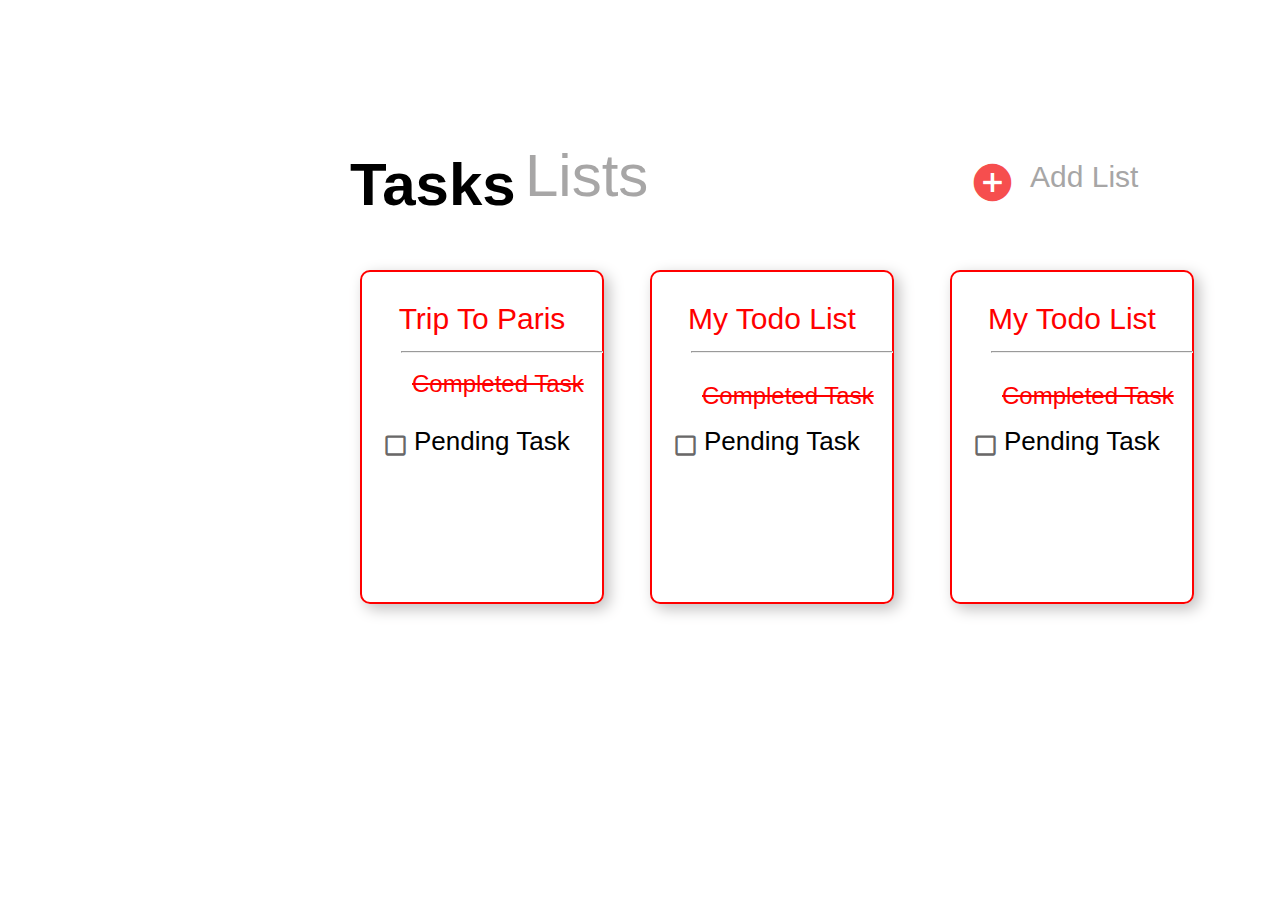
<file: index.html>
<!DOCTYPE html>
<html lang="en">
<head>
    <meta charset="UTF-8">
    <meta http-equiv="X-UA-Compatible" content="IE=edge">
    <meta name="viewport" content="width=device-width, initial-scale=1.0">
    <title>Document</title>
    <link href="https://fonts.googleapis.com/icon?family=Material+Icons"
      rel="stylesheet">
    <link rel="stylesheet" href="./ribhu.css">
    
</head>
<body>
    
    <a class="button" href="#popup1">
        <span class="material-icons">
            add_circle
    </span></a>
    <!-- <div id="popup1" class="overlay">
        <div class="popup">
     
    </div>
    </div>        -->
    <span class="hr1" >
        Tasks
    </span>
    <span class="hr2">Lists</span>
    
     
    <span class="hr3">Add List</span>
    
    <a href="./index2.html">
    <div class="item1">
     Trip To Paris
     
     <hr class="hd1">
     <br><br>
     <strike>Completed Task</strike> <br>
     <span class="material-icons" style="color: rgb(105, 104, 104); font-size: 27px; position: absolute; left: 20px;">
        check_box_outline_blank
        </span>
        <span style="color: black; font-size: 26px; position: absolute; left: 52px; top: 154px;">Pending Task</span>

    </div>
</a>
    <div class="item2">
      My Todo List
      <hr class="hd1">
      <strike style="position: absolute; top:110px;">Completed Task</strike> <br>
     <span class="material-icons" style="color: rgb(105, 104, 104); font-size: 27px; position: absolute; left: 20px;">
        check_box_outline_blank
        </span>
        <span style="color: black; font-size: 26px; position: absolute; left: 52px; top: 154px;">Pending Task</span>
    </div>

    <div class="item3">
       My Todo List
       <hr class="hd1">
       <strike style="position: absolute; top:110px;">Completed Task</strike> <br>
     <span class="material-icons" style="color: rgb(105, 104, 104); font-size: 27px; position: absolute; left: 20px;">
        check_box_outline_blank
        </span>
        <span style="color: black; font-size: 26px; position: absolute; left: 52px; top: 154px;">Pending Task</span>
    </div>

    <div id="popup1" class="overlay">
        <div class="popup">
        Add New List
        <br><br>
        <input type="text" style="font-size: 30px; border: 2px solid red;"><br><br>
        <div class="box">
        <a href="./index.html" style="text-decoration: none;color: white;">ADD</a>
        
    </div>
    </div>
</div>
</body>
</html>
</file>
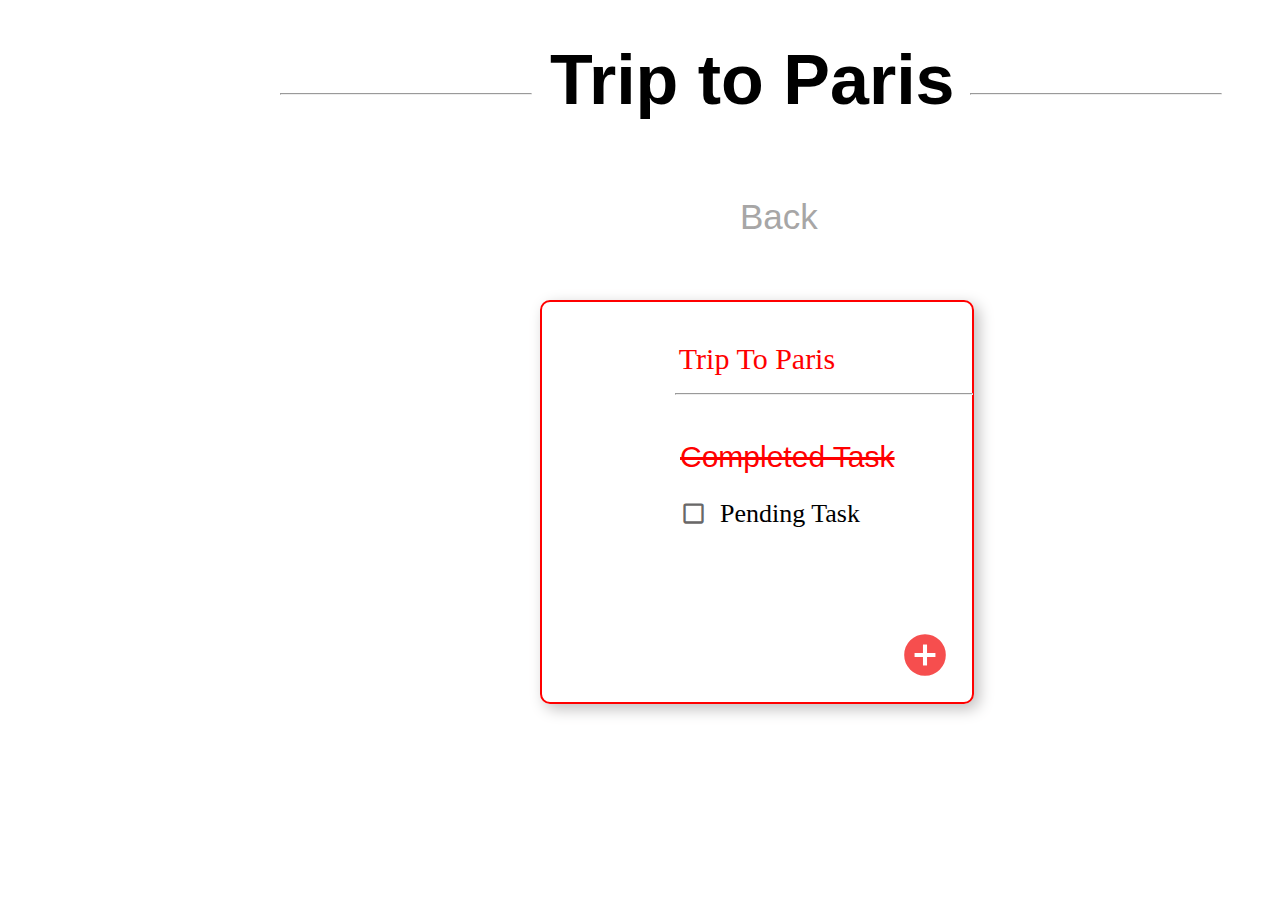
<file: index2.html>
<!DOCTYPE html>
<html lang="en">
<head>
    <meta charset="UTF-8">
    <meta http-equiv="X-UA-Compatible" content="IE=edge">
    <meta name="viewport" content="width=device-width, initial-scale=1.0">
    <title>Document</title>
    <link rel="stylesheet" href="./ribhu.css">
    <link href="https://fonts.googleapis.com/icon?family=Material+Icons"
      rel="stylesheet">

</head>
<body>
    
    <div class="pr1">Trip to Paris</div>
    <hr class="ph1">
    <hr class="ph2">
    <a href="./index.html">
        <span class="material-icons" style="font-size: 50px; position: absolute; left: 675px; top: 200px;">
        arrow_circle_left
        </span></a> 
   <span class="pw1">Back</span>

   <div class="pb1">
       Trip To Paris
   </div>
   <hr class="pd1">

   <br><br>
     <strike style="position: absolute;top: 440px; left: 680px; font-size: 30px;">Completed Task</strike> <br>
     <span class="material-icons" style="color: rgb(105, 104, 104); font-size: 27px; position: absolute; left: 680px; top: 500px;">
        check_box_outline_blank
        </span>
        <span style="color: black; font-size: 26px; position: absolute; left: 720px; top: 499px;">Pending Task</span>
        <a class="button" href="#popup1">
        <span class="material-icons" style="font-size: 50px; position: absolute; top: 630px; left: 900px;">
            add_circle
    </span></a>

    <div id="popup1" class="overlay">
        <div class="popup">
        Add New Item
        <br><br>
        <input type="text" style="font-size: 30px; border: 2px solid red;"> <br><br>
        <div class="box">
            <a href="./index2.html" style="text-decoration: none;color: white;">ADD</a>
            
        </div>
    </div>
    </div>
</body>
</html>
</file>
<file: ribhu.css>
.hr1{
    font-size: 60px;
    font-weight: bold;
    font-family:Arial, Helvetica, sans-serif  ;
    position: absolute;
    top: 150px;
    left: 350px;
}
.hr2{
    font-size: 60px;
    font-weight: 0px;
    color: rgb(167, 166, 166);
    font-family:'Segoe UI', Tahoma, Geneva, Verdana, sans-serif  ;
    position: absolute;
    top: 141px;
    left: 525px;
}
.material-icons{
    color: rgb(246, 78, 78);
    cursor: pointer;
    position: absolute;
    left: 970px;
    top: 160px;
    font-size: 45px;
}
.hr3{
    font-size: 30px;
    font-weight: 0px;
    color: rgb(167, 166, 166);
    font-family:'Segoe UI', Tahoma, Geneva, Verdana, sans-serif  ;
    position: absolute;
    top: 160px;
    left: 1030px;
}

.item1{
    height: 270px;
    width: 180px;
    border: 2px solid red;
    position: absolute;
    top: 270px;
    left: 360px;
    border-radius: 10px;
    display: inline-block;
    padding: 30px;
    color: red;
    font-size: 30px;
    font-family:'Segoe UI', Tahoma, Geneva, Verdana, sans-serif ;
    text-align: center;
    box-shadow: 5px 5px 15px rgb(192, 190, 190);
}
.item2{
    height: 270px;
    width: 180px;
    border: 2px solid red;
    position: absolute;
    top: 270px;
    left: 650px;
    border-radius: 10px;
    display: inline-block;
    padding: 30px;
    color: red;
    font-size: 30px;
    font-family:'Segoe UI', Tahoma, Geneva, Verdana, sans-serif ;
    text-align: center;
    box-shadow: 5px 5px 15px rgb(192, 190, 190);
}
.item3{
    height: 270px;
    width: 180px;
    border: 2px solid red;
    position: absolute;
    top: 270px;
    left: 950px;
    border-radius: 10px;
    display: inline-block;
    padding: 30px;
    color: red;
    font-size: 30px;
    font-family:'Segoe UI', Tahoma, Geneva, Verdana, sans-serif ;
    text-align: center;
    box-shadow: 5px 5px 15px rgb(192, 190, 190);
}
.hd1{
    color: gray;
    width: 200px;
    position: absolute;
    left: 39px;
}
strike{
    font-size: 24px;
    position: absolute;
    left: 50px;
    font-family:'Segoe UI', Tahoma, Geneva, Verdana, sans-serif ;
    color: red;
    font-weight: 500;
    
}
.pr1{
    font-size: 70px;
    font-family: 'Segoe UI', Tahoma, Geneva, Verdana, sans-serif;
    font-weight: bold;
    
    position: absolute;
    top:40px;
    left: 550px;
}
.ph1{
     color: black;
     position: absolute;
     left: 280px;
     width: 250px;
     top: 85px;
}
.ph2{
    color: black;
    position: absolute;
    left: 970px;
    width: 250px;
    top: 85px;
}
.pw1{
    
        font-size: 35px;
        font-weight: 400;
        color: rgb(167, 166, 166);
        font-family:'Segoe UI', Tahoma, Geneva, Verdana, sans-serif  ;
        position: absolute;
        top: 197px;
        left: 740px;
    
}
.pb1{
    width: 350px;
    height: 320px;
    border: 2px solid red;
    border-radius: 10px;
    position: absolute;
    top: 300px;
    left: 540px;
    box-shadow: 5px 5px 15px rgb(192, 190, 190);
    padding: 40px;
    font-size: 30px;
    color: red;
    text-align: center;
}
.pd1{
    color: black;
    width: 296px;
    position: absolute;
    top: 385px;
    left: 675px;

}
/* .popup{
    background-color: white;
    z-index: 3;
    border: 2px solid red;
    position: absolute;
    width: 300px;
    height: 200px;
    top: 300px;
    transition: all 5s ease-in-out;
    visibility: hidden;
} */
/* #openpopup{
    background-color: white;
    z-index: 3;
    border: 2px solid red;
    position: absolute;
    width: 300px;
    height: 200px;
    top: 300px;
    transition: all 5s ease-in-out;
    visibility: visible;

} */

.button {
    /* font-size: 1em;
    padding: 10px;
    color: #fff;
    border: 2px solid #06D85F;
    border-radius: 20px/50px;
    text-decoration: none; */
    cursor: pointer;
    transition: all 0.3s ease-out;
  }
  .overlay {
    position: fixed;
    top: 0;
    bottom: 0;
    left: 0;
    right: 0;
    background: rgba(214, 211, 211, 0.7);
    transition: opacity 500ms;
    visibility: hidden;
    opacity: 0;
  }
  .overlay:target {
    visibility: visible; 
    opacity: 10;
    /* filter: blur(16px); */
    /* height: 1000px; */
  }
  
  .popup {
    background: #fff;
        border: 2px solid red;
        border-radius: 10px;
        color: red;
        position: relative;
        width: 400px;
        height: 200px;
        top: 250px;
        transition: all 5s ease-in-out;  
        left: 550px; 
        text-align: center;
        font-size: 25px;
        padding: 20px;
        font-family: 'Segoe UI', Tahoma, Geneva, Verdana, sans-serif;
        /* z-index: 2; */
    
  }
  

  .box{
    text-decoration: none; 
    background-color: red; 
    border: 2px solid red;
    width: 100px;
    height: 40px;
    color: white;
    border-radius: 20px;
    text-align: center;
    font-size: 25px;
    position: absolute;
    left: 170px;

  }
</file>
